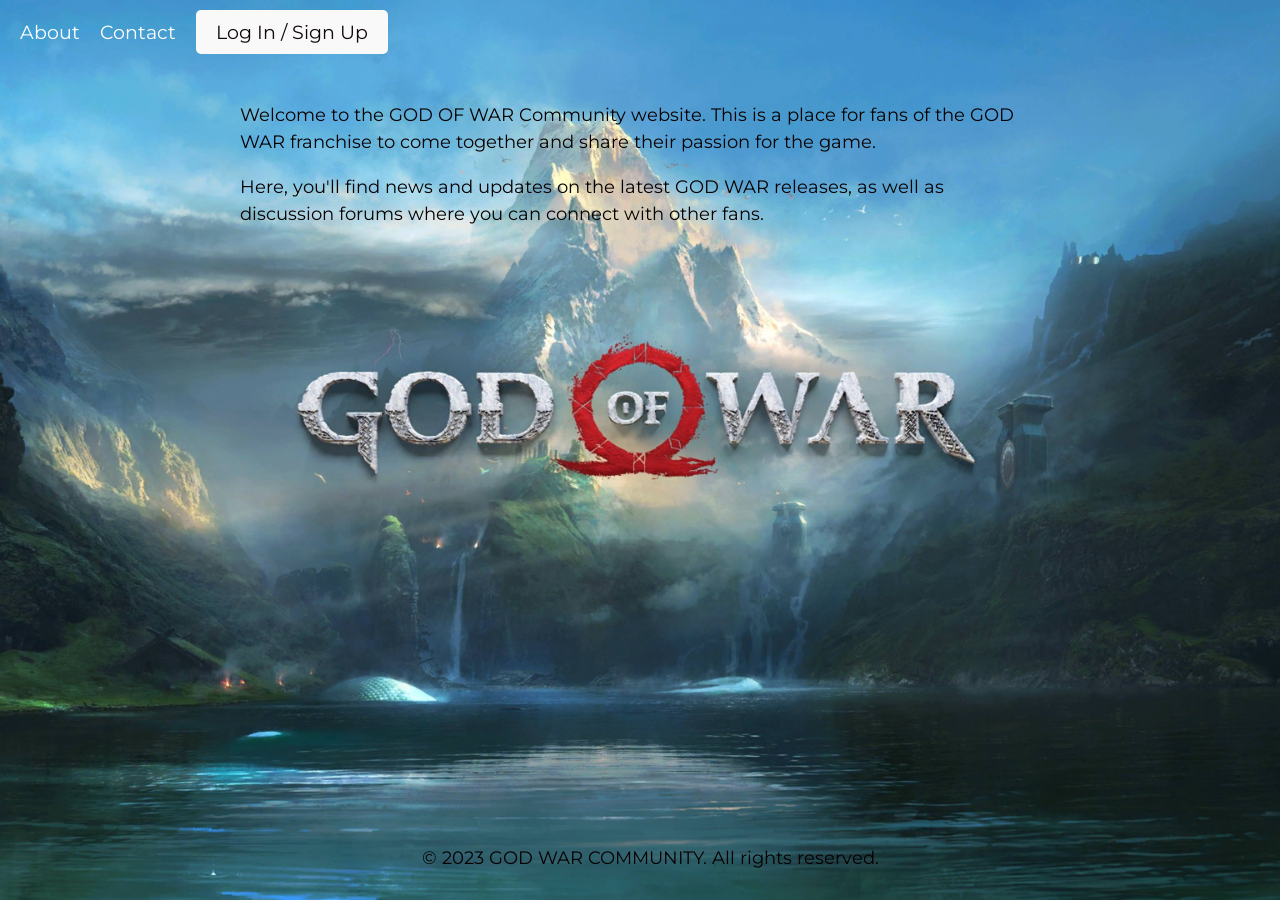
<file: index.html>
<!DOCTYPE html>
<html lang="en">
<head>
    <link href="https://fonts.googleapis.com/css?family=Montserrat:400,500|Oswald&display=swap" rel="stylesheet">
	<link rel="stylesheet" href="https://cdnjs.cloudflare.com/ajax/libs/font-awesome/5.15.3/css/all.min.css" />
    <link rel="stylesheet" type="text/css" href="home.css">
	<meta charset="UTF-8">
	<title>GOD OF WAR HOMEPAGE</title>
</head>
<body>
	<header>
		
		<nav>
			<ul class="menu">
				<li><a href="home2.html">About</a></li>
                <li><a href="#">Contact</a></li>
				<li class="login-signup"><a href="Login.html">Log In / Sign Up</a></li>
			</ul>
		</nav>
	</header>
	<main>
		<p>Welcome to the GOD OF WAR Community website. This is a place for fans of the GOD WAR franchise to come together and share their passion for the game.</p>
		<p>Here, you'll find news and updates on the latest GOD WAR releases, as well as discussion forums where you can connect with other fans.</p>
	</main>

	<footer>
		<p>&copy; 2023 GOD WAR COMMUNITY. All rights reserved.</p>
	</footer>
</body>
</html>
</file>
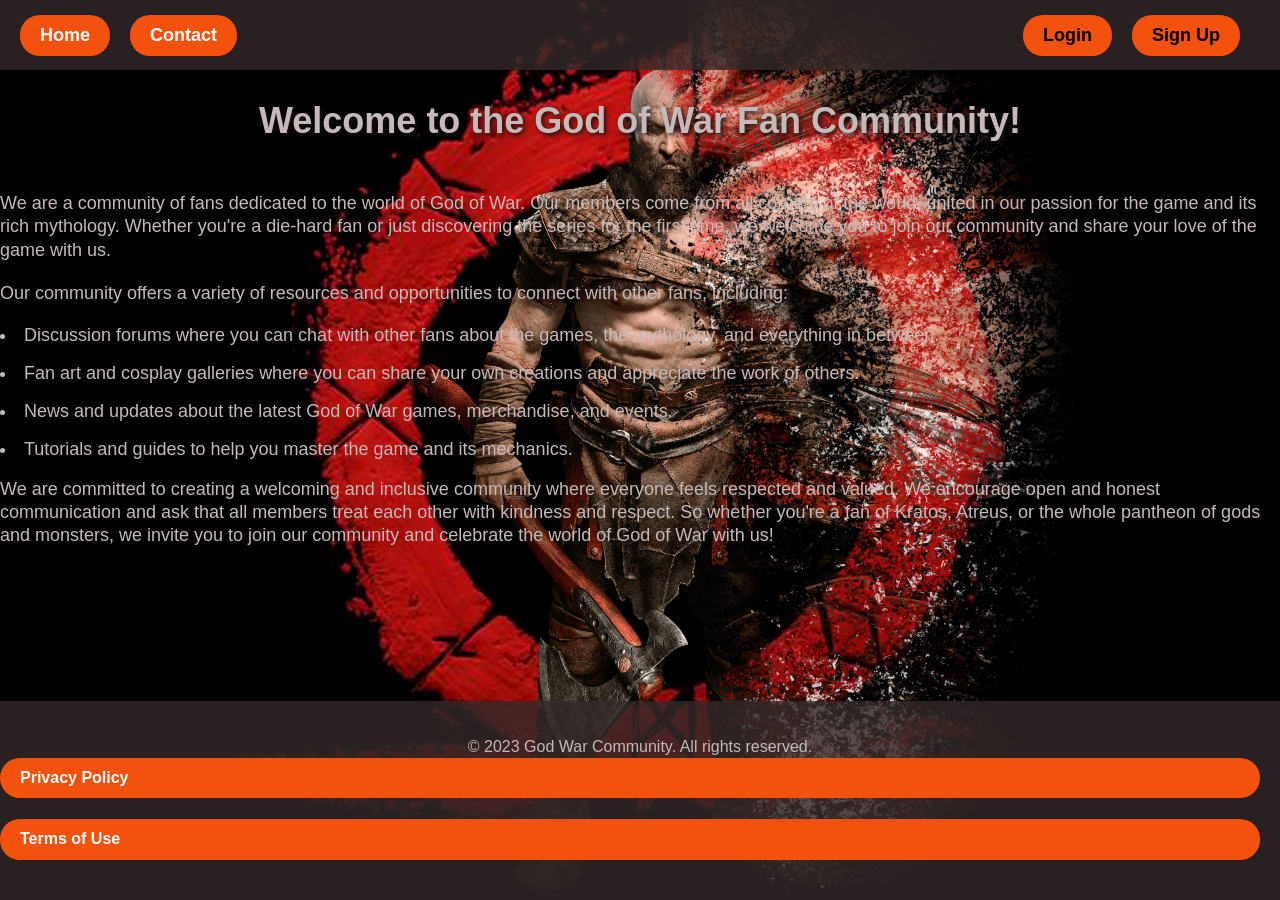
<file: home2.html>
<!DOCTYPE html>
<html>
  <head>
    <title>GOD OF WAR COMMUNITY</title>
    <meta name="viewport" content="width=device-width, initial-scale=1">
    <link rel="stylesheet" type="text/css" href="home2.css">
    <link rel="preconnect" href="https://fonts.gstatic.com">
    <link href="https://fonts.googleapis.com/css2?family=Poppins:wght@400;600;700&display=swap" rel="stylesheet">
  </head>
  <body>
    <header>
      <nav>
        <ul>
          <a href="home.html">Home</a><br>
          <a href="#" class="button">Contact</a><br>
        </ul>
        <div class="cta">
          <a href="Login.html">Login</a>
          <a href="signup.html">Sign Up</a>
        </div>
      </nav>
    </header>
    <main>
      <h1>Welcome to the God of War Fan Community!</h1>
      <p>We are a community of fans dedicated to the world of God of War. Our members come from all corners of the world, united in our passion for the game and its rich mythology.
       Whether you're a die-hard fan or just discovering the series for the first time, we welcome you to join our community and share your love of the game with us.</p>

<p>Our community offers a variety of resources and opportunities to connect with other fans, including:</p>

<li>Discussion forums where you can chat with other fans about the games, the mythology, and everything in between.</li>
<li>Fan art and cosplay galleries where you can share your own creations and appreciate the work of others.</li>
<li>News and updates about the latest God of War games, merchandise, and events.</li>
<li>Tutorials and guides to help you master the game and its mechanics.</li>
<p>We are committed to creating a welcoming and inclusive community where everyone feels respected and valued. We encourage open and honest communication and ask that all members treat each other with kindness and respect.

So whether you're a fan of Kratos, Atreus, or the whole pantheon of gods and monsters, we invite you to join our community and celebrate the world of God of War with us!</p>

<footer>
      <p>&copy; 2023 God War Community. All rights reserved.<a href="#">Privacy Policy</a> <BR> <a href="#">Terms of Use</a></p>
    </footer>
  </body>
</html>
</file>
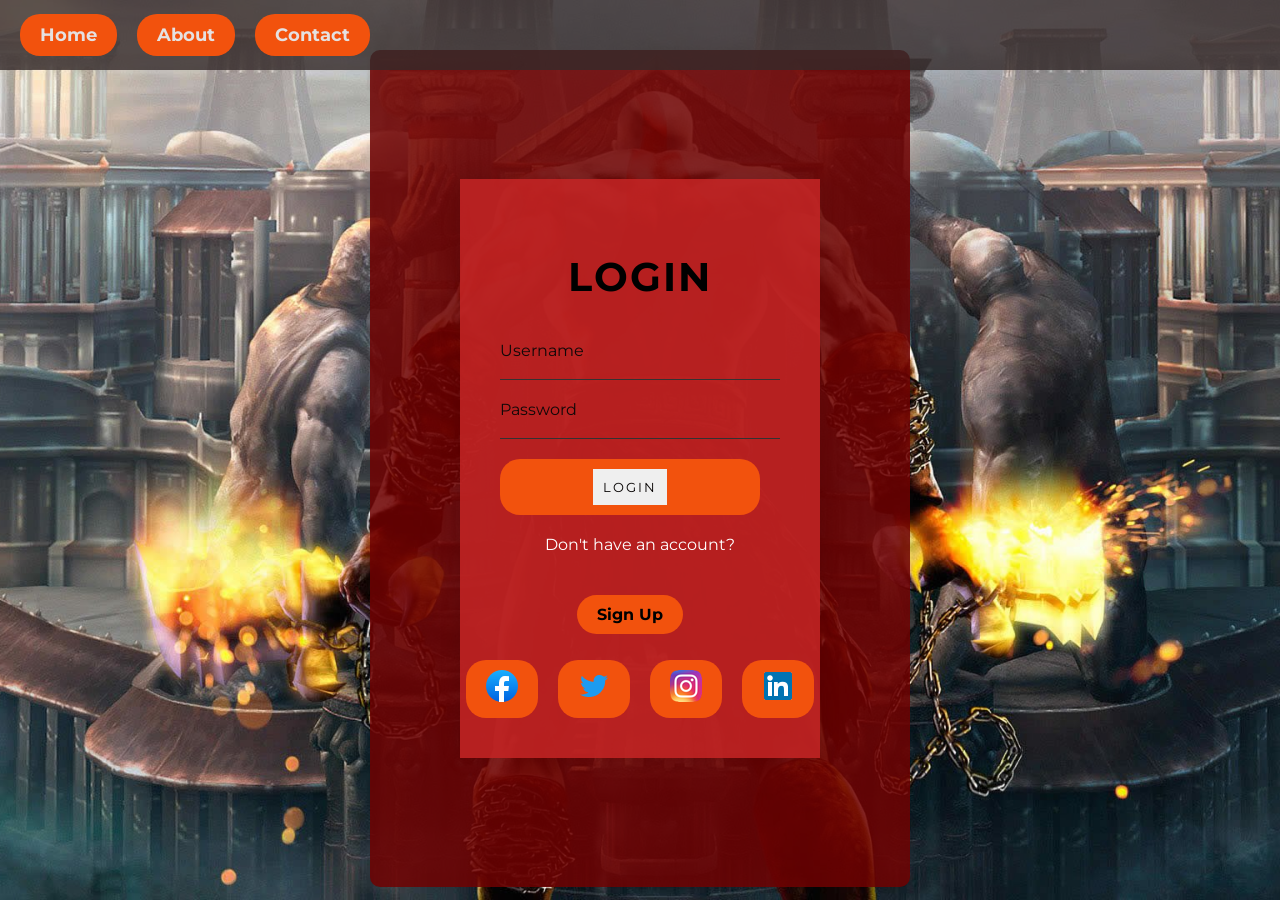
<file: Login.html>
<!DOCTYPE html>
<html>
<head>
    <link href="https://fonts.googleapis.com/css?family=Montserrat:400,500|Oswald&display=swap" rel="stylesheet">
	<link rel="stylesheet" href="https://cdnjs.cloudflare.com/ajax/libs/font-awesome/5.15.3/css/all.min.css" />
	<title>Gamers Login Form</title>
	<link rel="stylesheet" type="text/css" href="style.css">
</head>
<body>  
	<header>
		<nav>
		  <ul>
			<a href="home.html">Home</a><br>
			<a href="home2.html">About</a><br>
			<a href="#" class="button">Contact</a><br>
		  </ul>
		</nav>
	  </header>	 
	<div class="container">
		<div class="login-box">
			<h2>Login</h2>
			<form>
				<div class="user-box">
					<input type="text" name="username" required="">
					<label>Username</label>
				</div>
				<div class="user-box">
					<input type="password" name="password" required="">
					<label>Password</label>
				</div>
				<a href="#">
					<span></span>
					<span></span>
					<span></span>
					<span></span>
					<input type="submit" value="Login">
                </a>
                <p class="signup-link">Don't have an account? </p><br><p><a href="signup.html">Sign Up</a></p>
			</form>
            <div class="social-media">
				<a href="#"><img src="fb.jpg" alt="Facebook"></a>
				<a href="#"><img src="twitter.jpg" alt="Twitter"></a>
				<a href="#"><img src="insta.jpg" alt="Instagram"></a>
				<a href="#"><img src="linkedin.jpg" alt="LinkedIn"></a>
			</div>			
		</div>
	</div>
</body>
</html>
</file>
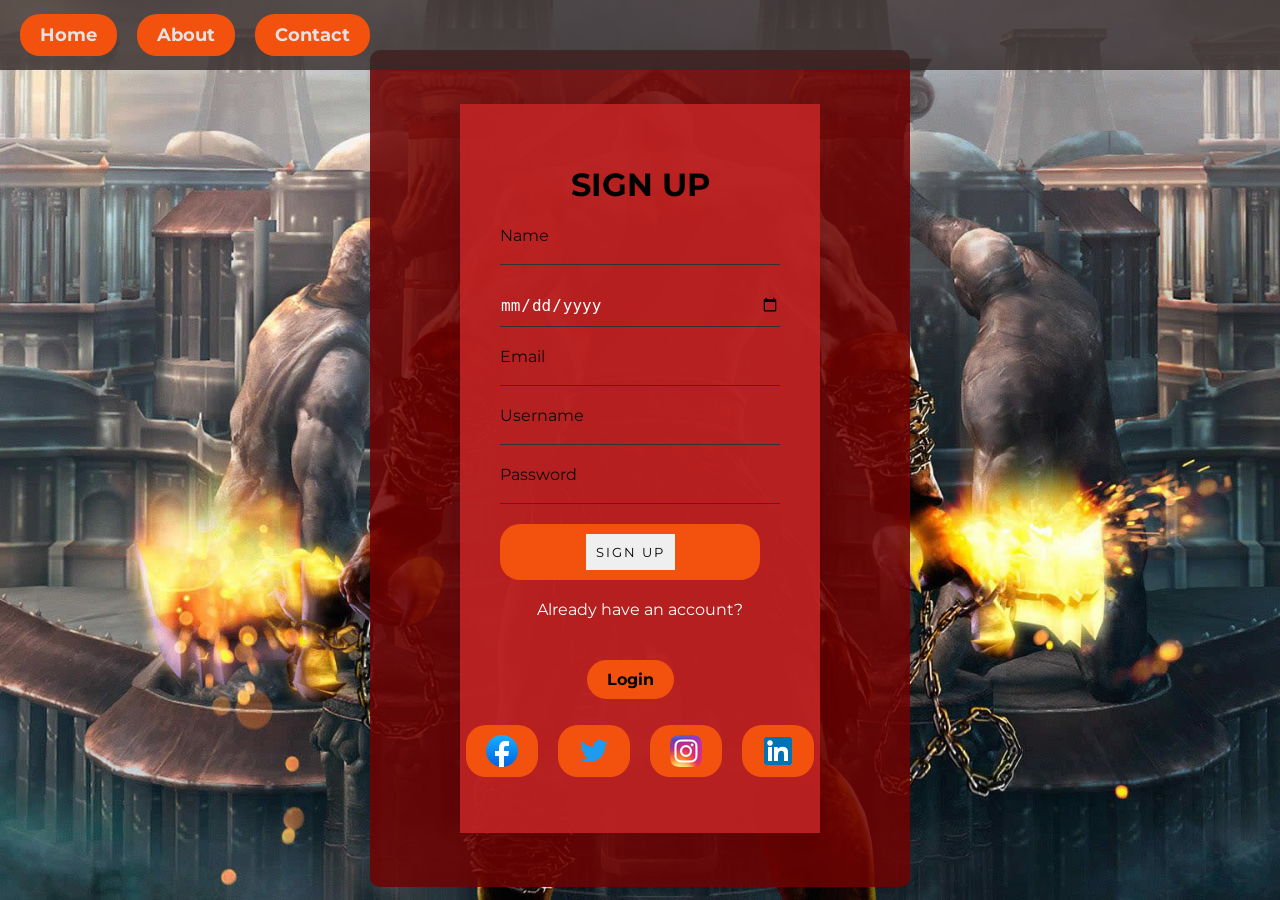
<file: signup.html>
<head>
    <link href="https://fonts.googleapis.com/css?family=Montserrat:400,500|Oswald&display=swap" rel="stylesheet">
	<link rel="stylesheet" href="https://cdnjs.cloudflare.com/ajax/libs/font-awesome/5.15.3/css/all.min.css" />
	<title>Sign Up</title>
	<link rel="stylesheet" type="text/css" href="style.css">
</head>
<body>  
    <header>
      <nav>
        <ul class="menu">
          <a href="home.html">Home</a><br>
          <a href="home2.html">About</a><br>
          <a href="#">Contact</a><br>
        </ul>
      </nav>
    </header>		  
  <div class="container">
    <div class="Login-box signup-box">
        <h1>SIGN UP</h1>
        <form>
            <div class="user-box">
                <input type="text" name="name" required="">
                <label>Name</label>
            </div>
            <div class="user-box">
                <input type="date" name="date" required=""value="Date Of Birth">
                <label></label>
            </div>
            <div class="user-box">
                <input type="text" name="email" required="">
                <label>Email</label>
            </div>
            <div class="user-box">
                <input type="text" name="username" required="">
                <label>Username</label>
            </div>
            <div class="user-box">
                <input type="password" name="password" required="">
                <label>Password</label>
            </div>
          <a href="#">
            <span></span>
            <span></span>
            <span></span>
            <span></span>
            <input type="submit" value="SIGN UP">
        </a>
          <div class="signup-link">
            Already have an account? </p><br><p><a href="Login.html">Login</a></p>
          </div>
          <div class="social-media">
              <a href="#"><img src="fb.jpg" alt="Facebook"></a>
              <a href="#"><img src="twitter.jpg" alt="Twitter"></a>
              <a href="#"><img src="insta.jpg" alt="Instagram"></a>
              <a href="#"><img src="linkedin.jpg" alt="LinkedIn"></a>
          </div>			
      </div>
  </div>
    </form>
  </body>
</file>
<file: home.css>
@font-face {
    font-family: Kratos;
    src: url();
}
/* Apply styles to the body */
body {
	margin: 0;
	padding: 0;
	background: url('god\ of\ war2.jpg') no-repeat center center fixed;
	background-size: cover;
	font-family: 'Montserrat', sans-serif;
}
  
  /* Apply styles to the header */
  
  
  /* Style the h1 heading */
  h1 {
    margin: 0;
    font-size: 2rem;
    font-weight: 700;
    font-family: 'Montserrat', sans-serif;
  }

  header nav {
    display: flex;
    gap: 20px;
  }
  
  /* Apply styles to the navigation links */
  header nav a {
    color: #fff;
    text-decoration: none;
    font-size: 1.2rem;
    font-weight: 400;
    transition: all 0.3s ease;
  }
  
  /* Apply hover styles to the navigation links */
  header nav a:hover {
    color: #f00;
  }
  
  /* Apply styles to the main content area */
  main {
    max-width: 800px;
    margin: 0 auto;
    padding: 20px;
  }
  
  /* Style the paragraphs */
  p {
    font-size: 18px;
    color: #070101;
    line-height: 1.5;
    font-family: 'Montserrat', sans-serif;
  }
  
  /* Apply styles to the footer */
footer {
    position: fixed;
    bottom: 0;
    left: 0;
    width: 100%;
    background-color: none;
    color: #fff;
    padding: 10px;
    text-align: center;
  }
  

  header {
    background-color: none;
    color: #fff;
    padding: 20px;
    display: flex;
    justify-content: space-between;
    align-items: center;
  }
  
  /* Style the h1 heading */
  h1 {
    margin: 0;
    font-size: 36px;
    font-family: 'Montserrat', sans-serif;
  }
  
  /* Apply styles to the navigation */
  nav ul {
    list-style: none;
    margin: 0;
    padding: 0;
    display: flex;
  }
  
  nav li {
    margin-right: 20px;
  }
  
  nav li:last-child {
    margin-right: 0;
  }
  
  nav a {
    color: #fff;
    text-decoration: none;
    font-size: 18px;
  }
  
  /* Style the login/sign up link */
  .login-signup {
    margin-left: auto;
  }
  .login-signup:hover {
    background-color: #251f1f;
    color: rgb(246, 243, 243);
  }
  
  .login-signup a {
    background-color: rgb(249, 249, 249);
        color: #110909;
        padding: 10px 20px;
        border: none;
        border-radius: 5px;
        font-size: 1.2rem;
        font-weight: 400;
        cursor: pointer;
        transition: all 0.3s ease;
  }
</file>
<file: home2.css>
body {
	margin: 0;
	padding: 0;
	background: url('kratos2.jpg') no-repeat center center fixed;
	background-size: cover;
	font-family: 'Montserrat', sans-serif;
}
  
/* Header styles */
header {
    background-color: rgba(52, 42, 42, 0.8);
    position: fixed;
    top: 0;
    left: 0;
    right: 0;
    z-index: 1;
  }
  
  header nav {
    display: flex;
    justify-content: space-between;
    align-items: center;
    height: 70px;
    padding: 0 20px;
  }
  
  header nav img {
    height: 50px;
  }
  
  header nav ul {
    list-style: none;
    display: flex;
  }
  
  header nav ul li a {
    color: #fff;
    font-size: 18px;
    margin-left: 20px;
    text-decoration: none;
    text-transform: uppercase;
    letter-spacing: 1px;
    transition: color 0.3s ease;
  }
  
  header nav ul li a:hover {
    color: #f2520d;
  }
  
  header .cta {
    display: flex;
    align-items: center;
  }
  
  header .cta a {
    background-color: #f2520d;
    color: #000;
    padding: 10px 20px;
    border-radius: 20px;
    text-decoration: none;
    font-weight: bold;
    margin-right: 20px;
    transition: background-color 0.3s ease;
  }
  
  header .cta a:hover {
    background-color: #000;
    color: #f2520d;
  }

  nav ul {
    list-style: none;
    margin: 0;
    padding: 0;
    display: flex;
  }
  
  nav li {
    margin-right: 20px;
  }
  
  nav li:last-child {
    margin-right: 0;
  }
  
  nav a {
    color: #fff;
    text-decoration: none;
    font-size: 18px;
  }
  
  /* Main content styles */
  main {
    margin-top: 100px;
  }
  
  main h1 {
    font-size: 36px;
    text-align: center;
    margin-bottom: 50px;
    text-shadow: 2px 2px 5px #171212;
  }

  h1{
    color: #c5b9b9;
    font-family: 'Montserrat', sans-serif;
  }
  
  main p {
    font-size: 18px;
    line-height: 1.3;
    margin-bottom: 20px;
  }

  p {
    font-size: 18px;
    color: #c5b9b9;
    line-height: 1.3;
    font-family: 'Montserrat', sans-serif;
  }

  main li {
    font-size: 18px;
    line-height: 1.0;
    margin-bottom: 20px;
  }

  li {
    font-size: 18px;
    color: #c5b9b9;
    line-height: 1.0;
    font-family: 'Montserrat', sans-serif;
  }
  
  
  main a {
    color: #f2520d;
    text-decoration: none;
    font-weight: bold;
    transition: color 0.3s ease;
  }
  
  main a:hover {
    color: #000;
  }
  
  main img {
    max-width: 100%;
    height: auto;
    display: block;
    margin: 20px auto;
    box-shadow: 2px 2px 5px #000;
  }
  
  /* Footer styles */
  footer {
    background-color: rgba(52, 42, 42, 0.8);
    color: #fff;
    padding: 20px 0;
    position: absolute;
    bottom: 0;
    left: 0;
    right: 0;
  }
  
  footer p {
    font-size: 16px;
    text-align: center;
  }
  
  footer a {
    color: #fff;
    text-decoration: none;
    transition: color 0.3s ease;
  }
  
  footer a:hover {
    color: #f2520d;
  }

 a{
    display: flex;
    align-items: center;
  }
  
  a {
    background-color: #f2520d;
    color: #000;
    padding: 10px 20px;
    border-radius: 20px;
    text-decoration: none;
    font-weight: bold;
    margin-right: 20px;
    transition: background-color 0.3s ease;
  }
  
 a:hover {
    background-color: #000;
    color: #f2520d;
  }
</file>
<file: style.css>
body {
	margin: 0;
	padding: 0;
	background: url('kratos.jpg') no-repeat center center fixed;
	background-size: cover;
	font-family: 'Montserrat', sans-serif;
}
/*.anthem-section {
    position: fixed;
    top: 0;
    left: 0;
    width: 100%;
    background-color: rgba(0, 0, 0, 0.8);
    color: #fff;
    padding: 10px;
  }
  
  .anthem-section h1 {
    margin: 0;
    font-size: 56px;
    font-weight: 700;
    letter-spacing: 2px;
    text-transform: uppercase;
    font-family: 'Montserrat', sans-serif;
  }*/
  

  .container {
    display: flex;
    justify-content: center;
    align-items: center;
    height: 88.5vh;
  }

.login-box {
	width: 280px;
	padding: 40px;
	background-color: rgba(196, 37, 37, 0.859);
	box-shadow: 0px 0px 20px rgba(0, 0, 0, 0.1);
	animation: fade 1s;
}

@keyframes fade {
	from {
		opacity: 0;
		transform: translateY(-50px);
	}
	to {
		opacity: 1;
		transform: translateY(0);
	}
}

.login-box h2 {
	text-align: center;
	text-transform: uppercase;
	font-size: 2.5em;
	margin-bottom: 40px;
	letter-spacing: 2px;
	font-family: 'Montserrat', sans-serif;
}

.login-box form {
	display: flex;
	flex-direction: column;
}

.user-box {
	position: relative;
	margin-bottom: 20px;
}

.user-box input {
	width: 100%;
	padding: 10px 0;
	font-size: 16px;
	color: #ffffff;
	border: none;
	border-bottom: 1px solid #333;
	background: transparent;
	outline: none;
}

.user-box label {
	position: absolute;
	top: 0;
	left: 0;
	font-size: 16px;
	color: #100808;
	pointer-events: none;
	transition: .5s;
}

.user-box input:focus ~ label,
.user-box input:valid ~ label {
	top: -20px;
	left: 0;
	color: #0d0e0e;
	font-size: 12px;
}

a {
  background-color: #f2520d;
  color: #000;
  padding: 10px 20px;
  border-radius: 20px;
  text-decoration: none;
  font-weight: bold;
  margin-right: 20px;
  transition: background-color 0.3s ease;
}

a:hover {
  background-color: #f2eded;
  color: #f2520d;
}

@keyframes animate1 {
	0% {
		height: 0;
	}
	100% {
		height: 100%;
	}
}



/* Fonts */

h2, label {
	font-family: 'Montserrat', sans-serif;
}

input[type="submit"] {
  font-family: 'Montserrat', sans-serif;
    letter-spacing: 2px;
    text-transform: uppercase;
    cursor: pointer;
    border: none;
    padding: 10px;
    color: #070404;
    transition: 0.5s;
}

.social-media {
    display: flex;
    justify-content: center;
    margin-top: 20px;
}

.social-media a {
    display: inline-block;
    margin: 0 10px;
    color: #080505;
    font-size: 24px;
    transition: color 0.3s ease;
}


.btn-signup {
    background-color: rgba(0, 0, 0, 0.6);
    color: #fff;
    border: none;
    padding: 10px 15px;
    border-radius: 5px;
    cursor: pointer;
    transition: all 0.3s ease-in-out;
  }
  
 

  .container {
    background-color: rgba(111, 2, 2, 0.859);
    border-radius: 10px;
    padding: 20px;
    max-width: 500px;
    margin: auto;
    margin-top: 50px;
    text-align: center;
  }
  
  .input {
    padding: 10px;
    font-size: 16px;
    border-radius: 5px;
    border: none;
    background-color: #fff;
    width: 100%;
    box-sizing: border-box;
  }
  
  .signup-link {
    margin-top: 20px;
    font-size: 16px;
    text-align : center;
    font-family: 'Montserrat', sans-serif;
    color: #fff;
  }
  
  header {
    background-color: rgba(52, 42, 42, 0.8);
    position: fixed;
    top: 0;
    left: 0;
    right: 0;
    z-index: 1;
  }
  
  header nav {
    display: flex;
    justify-content: space-between;
    align-items: center;
    height: 70px;
    padding: 0 20px;
  }
  
  header nav img {
    height: 50px;
  }
  
  header nav ul {
    list-style: none;
    display: flex;
  }
  
  header nav ul li a {
    color: #fff;
    font-size: 18px;
    margin-left: 20px;
    text-decoration: none;
    text-transform: uppercase;
    letter-spacing: 1px;
    transition: color 0.3s ease;
  }
  
  header nav ul li a:hover {
    color: #f2520d;
  }
  
  header .cta {
    display: flex;
    align-items: center;
  }
  
  header .cta a {
    background-color: #f2520d;
    color: #000;
    padding: 10px 20px;
    border-radius: 20px;
    text-decoration: none;
    font-weight: bold;
    margin-right: 20px;
    transition: background-color 0.3s ease;
  }
  
  header .cta a:hover {
    background-color: #000;
    color: #f2520d;
  }

  nav ul {
    list-style: none;
    margin: 0;
    padding: 0;
    display: flex;
  }
  
  nav li {
    margin-right: 20px;
  }
  
  nav li:last-child {
    margin-right: 0;
  }
  
  nav a {
    color: #e5e1e1;
    text-decoration: none;
    font-size: 18px;
  }
</file>
